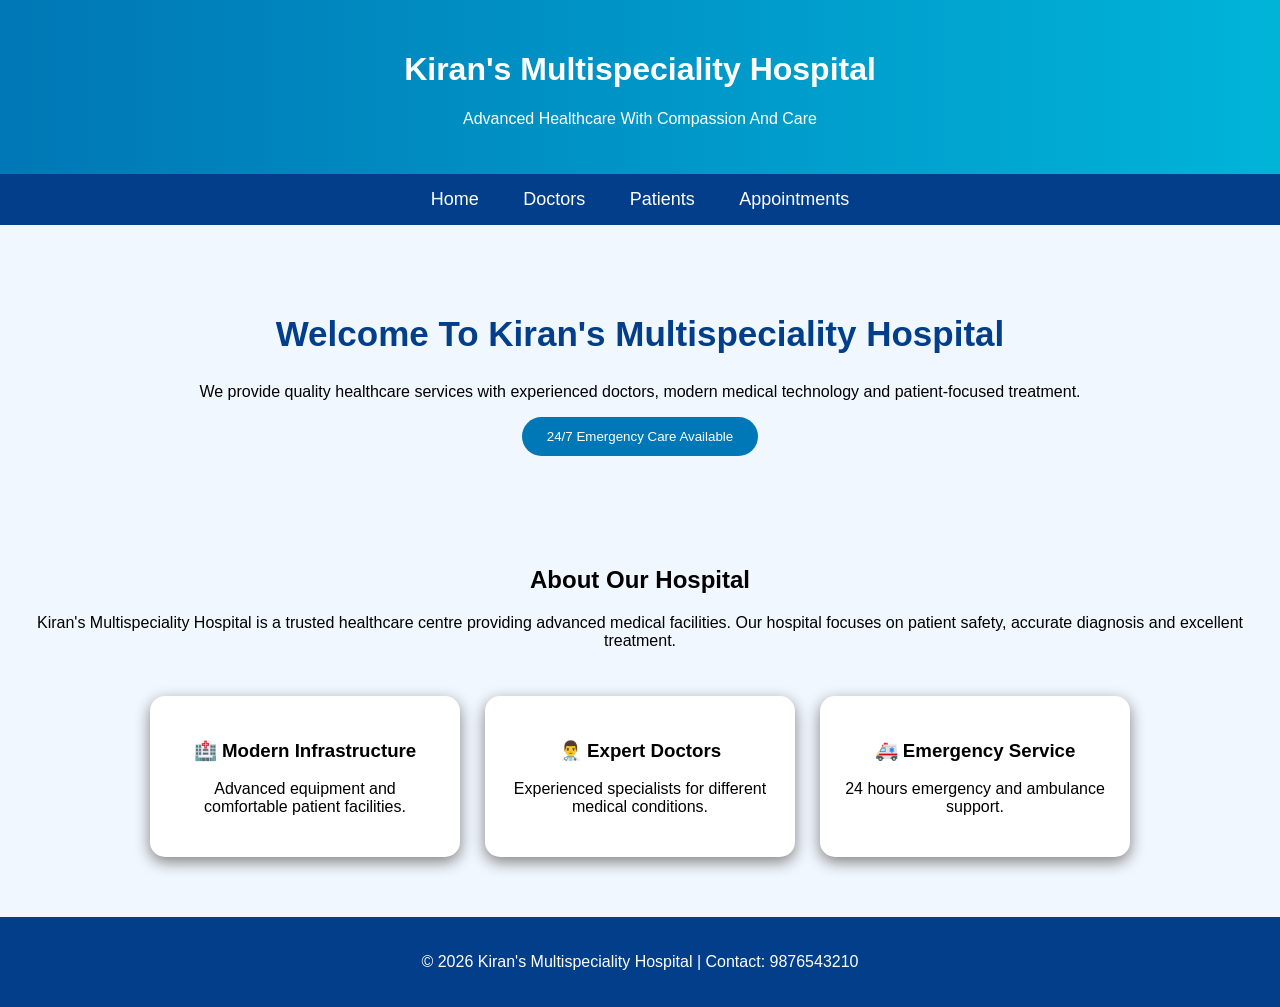
<file: index.html>
<!DOCTYPE html>
<html>
<head>
    <title>Kiran's Multispeciality Hospital</title>
    <link rel="stylesheet" href="style.css">
</head>

<body>

<header>
    <h1>Kiran's Multispeciality Hospital</h1>
    <p>Advanced Healthcare With Compassion And Care</p>
</header>


<nav>
    <a href="index.html">Home</a>
    <a href="doctors.html">Doctors</a>
    <a href="patients.html">Patients</a>
    <a href="appointments.html">Appointments</a>
</nav>


<section class="hero">

<h2>Welcome To Kiran's Multispeciality Hospital</h2>

<p>
We provide quality healthcare services with experienced doctors,
modern medical technology and patient-focused treatment.
</p>

<button>
24/7 Emergency Care Available
</button>

</section>



<section class="about">

<h2>About Our Hospital</h2>

<p>
Kiran's Multispeciality Hospital is a trusted healthcare centre
providing advanced medical facilities. Our hospital focuses on
patient safety, accurate diagnosis and excellent treatment.
</p>


<div class="cards">

<div class="card">
<h3>🏥 Modern Infrastructure</h3>
<p>Advanced equipment and comfortable patient facilities.</p>
</div>


<div class="card">
<h3>👨‍⚕️ Expert Doctors</h3>
<p>Experienced specialists for different medical conditions.</p>
</div>


<div class="card">
<h3>🚑 Emergency Service</h3>
<p>24 hours emergency and ambulance support.</p>
</div>


</div>

</section>


<footer>

<p>
© 2026 Kiran's Multispeciality Hospital | Contact: 9876543210
</p>

</footer>


</body>
</html>
</file>
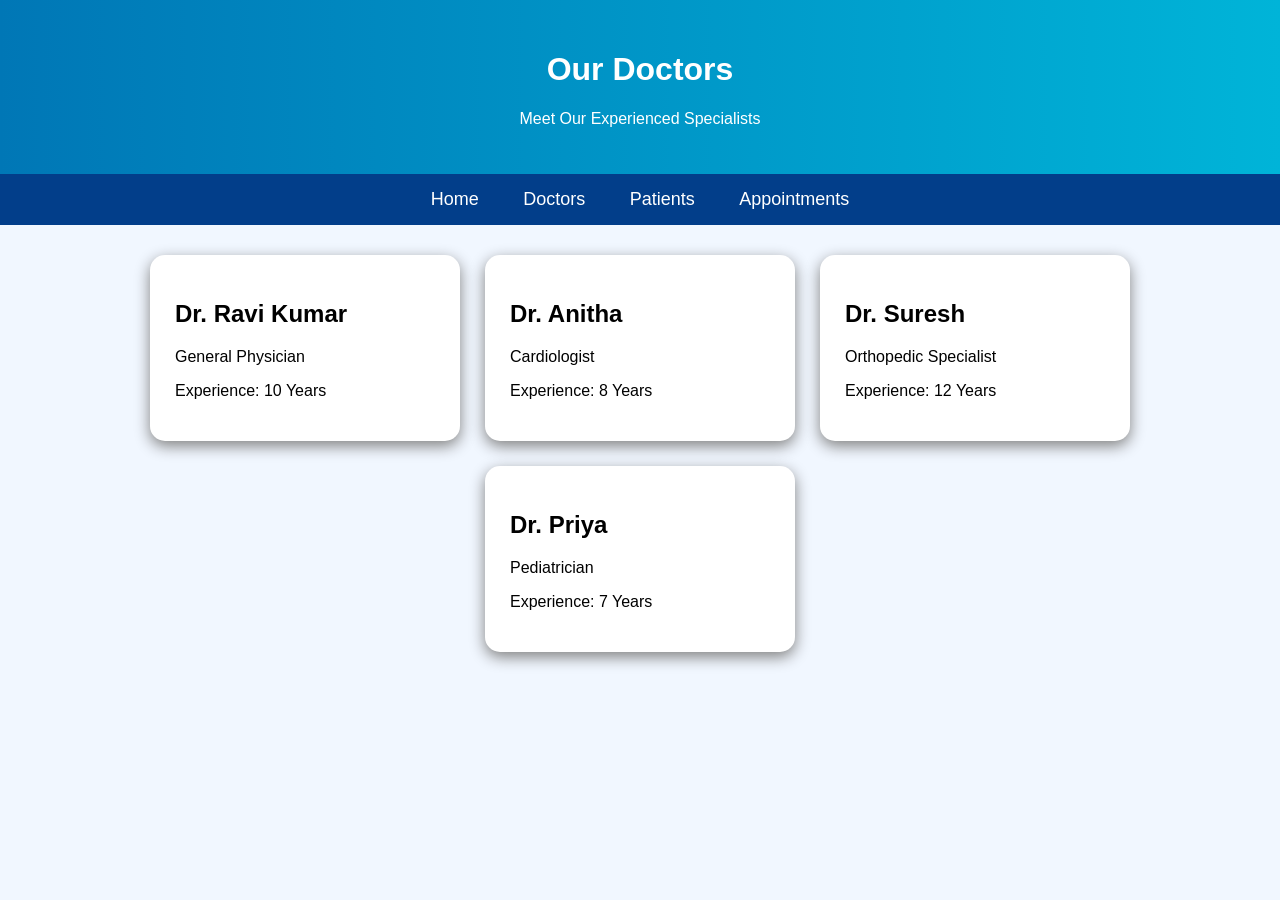
<file: doctors.html>
<!DOCTYPE html>
<html>

<head>
<title>Doctors</title>
<link rel="stylesheet" href="style.css">
</head>


<body>


<header>
<h1>Our Doctors</h1>
<p>Meet Our Experienced Specialists</p>
</header>


<nav>

<a href="index.html">Home</a>
<a href="doctors.html">Doctors</a>
<a href="patients.html">Patients</a>
<a href="appointments.html">Appointments</a>

</nav>



<section class="cards">


<div class="card">
<h2>Dr. Ravi Kumar</h2>
<p>General Physician</p>
<p>Experience: 10 Years</p>
</div>



<div class="card">
<h2>Dr. Anitha</h2>
<p>Cardiologist</p>
<p>Experience: 8 Years</p>
</div>



<div class="card">
<h2>Dr. Suresh</h2>
<p>Orthopedic Specialist</p>
<p>Experience: 12 Years</p>
</div>



<div class="card">
<h2>Dr. Priya</h2>
<p>Pediatrician</p>
<p>Experience: 7 Years</p>
</div>


</section>


</body>
</html>
</file>
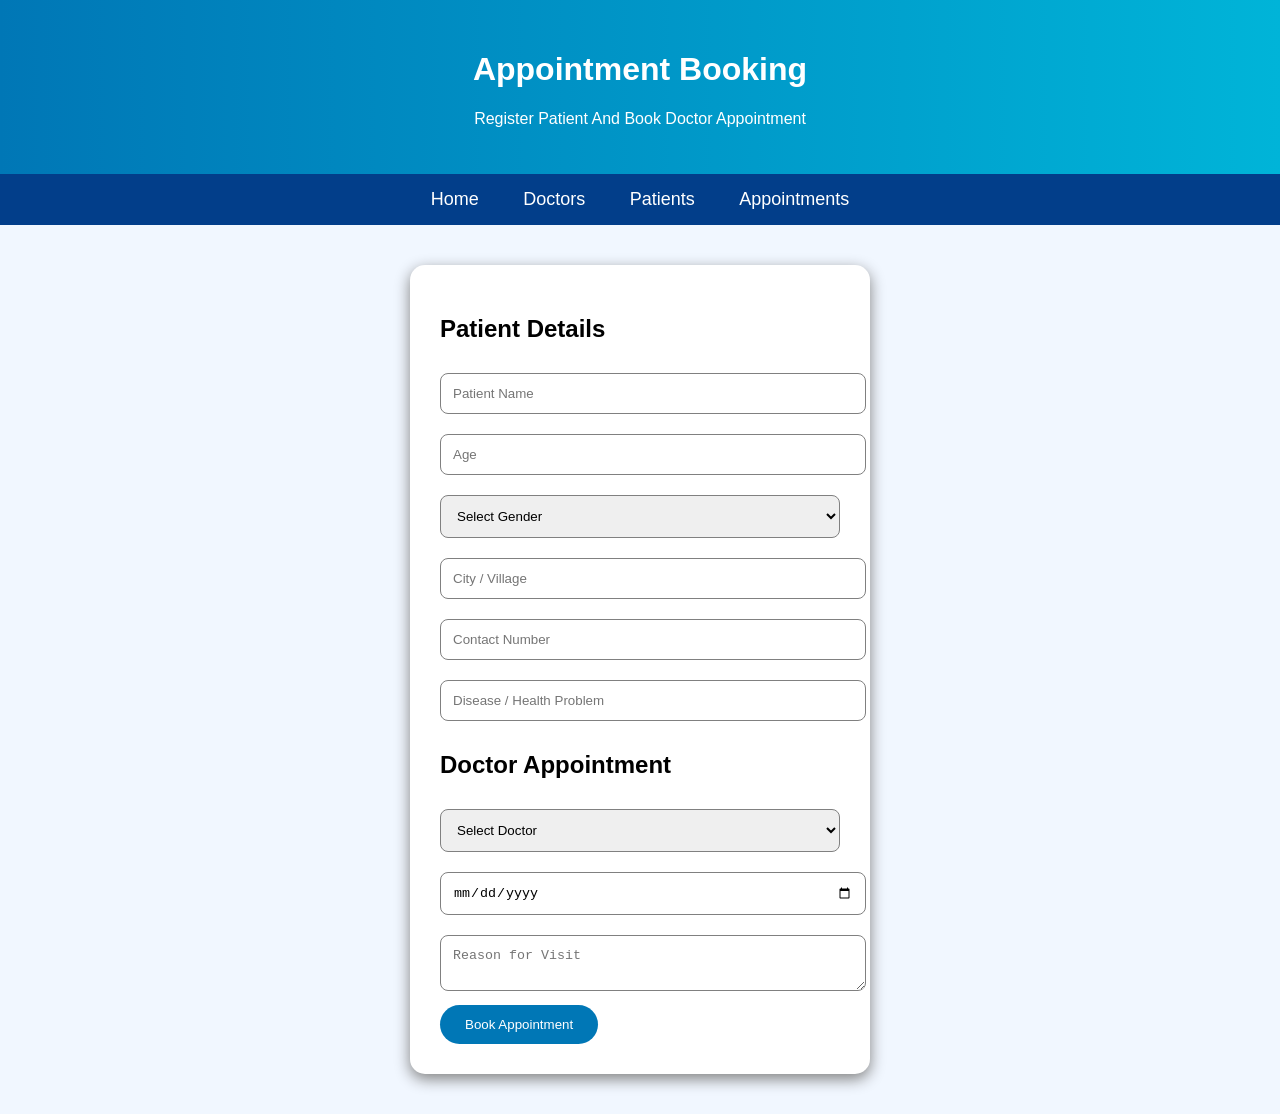
<file: frontend/appointments.html>
<!DOCTYPE html>

<html>

<head>

<title>Appointments</title>

<link rel="stylesheet" href="style.css">

</head>


<body>


<header>

<h1>Appointment Booking</h1>

<p>Register Patient And Book Doctor Appointment</p>

</header>




<nav>

<a href="index.html">Home</a>

<a href="doctors.html">Doctors</a>

<a href="patients.html">Patients</a>

<a href="appointments.html">Appointments</a>

</nav>





<section class="form-box">


<h2>Patient Details</h2>



<input id="name" type="text" placeholder="Patient Name">



<input id="age" type="number" placeholder="Age">



<select id="gender">

<option value="">Select Gender</option>

<option value="Male">Male</option>

<option value="Female">Female</option>

<option value="Other">Other</option>

</select>




<input id="city" type="text" placeholder="City / Village">



<input id="contact" type="text" placeholder="Contact Number">



<input id="disease" type="text" placeholder="Disease / Health Problem">





<h2>Doctor Appointment</h2>




<select id="doctor">

<option value="">Select Doctor</option>

<option>
Dr. Ravi Kumar - General Physician
</option>

<option>
Dr. Anitha - Cardiologist
</option>

<option>
Dr. Suresh - Orthopedic Specialist
</option>

<option>
Dr. Priya - Pediatrician
</option>


</select>





<input id="date" type="date">





<textarea id="reason" placeholder="Reason for Visit"></textarea>





<button onclick="bookAppointment()">

Book Appointment

</button>




</section>



<script src="script.js"></script>


</body>


</html>
</file>
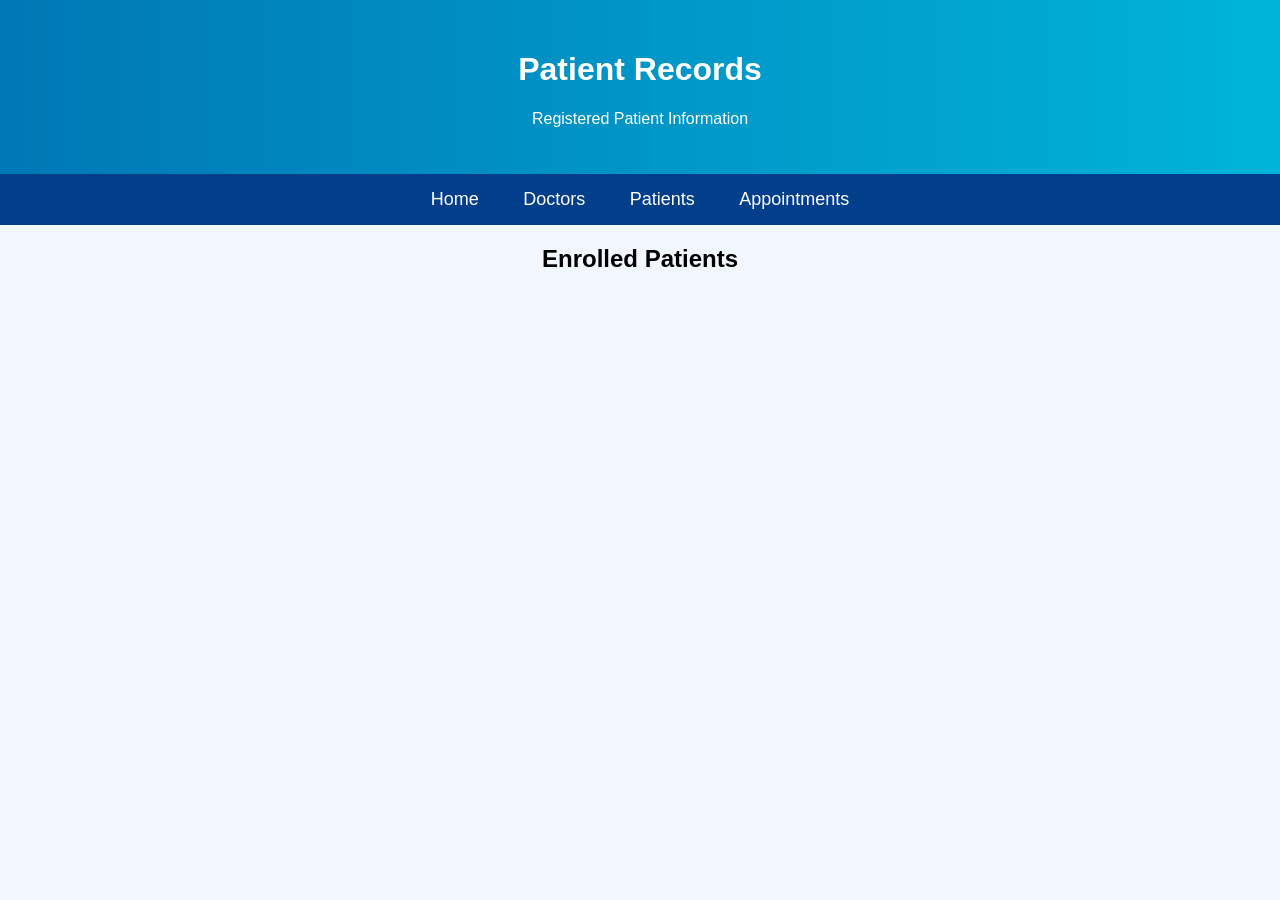
<file: frontend/patients.html>
<!DOCTYPE html>

<html>

<head>

<title>Patients Records</title>

<link rel="stylesheet" href="style.css">

</head>


<body onload="loadPatients()">



<header>

<h1>Patient Records</h1>

<p>Registered Patient Information</p>

</header>



<nav>

<a href="index.html">Home</a>

<a href="doctors.html">Doctors</a>

<a href="patients.html">Patients</a>

<a href="appointments.html">Appointments</a>

</nav>



<section>


<h2 class="title">
Enrolled Patients
</h2>



<div class="cards" id="records">


</div>


</section>



<script src="script.js"></script>


</body>

</html>
</file>
<file: style.css>
body{

margin:0;
font-family:Arial, sans-serif;
background:#f1f7ff;

}



header{

background:linear-gradient(90deg,#0077b6,#00b4d8);
color:white;
text-align:center;
padding:30px;

}



nav{

background:#023e8a;
padding:15px;
text-align:center;

}


nav a{

color:white;
text-decoration:none;
margin:20px;
font-size:18px;

}



.hero{

text-align:center;
padding:60px;

}



.hero h2{

font-size:35px;
color:#023e8a;

}



button{

background:#0077b6;
color:white;
border:none;
padding:12px 25px;
border-radius:20px;
cursor:pointer;

}



.about{

padding:30px;
text-align:center;

}



.cards{

display:flex;
justify-content:center;
gap:25px;
flex-wrap:wrap;
padding:30px;

}



.card{

background:white;
width:260px;
padding:25px;
border-radius:15px;
box-shadow:0 5px 15px gray;

}



.form-box{

background:white;
width:400px;
margin:40px auto;
padding:30px;
border-radius:15px;
box-shadow:0 5px 15px gray;

}



input,select,textarea{

width:100%;
padding:12px;
margin:10px 0;
border-radius:8px;
border:1px solid gray;

}



.title{

text-align:center;

}


#records{

display:flex;
justify-content:center;
flex-wrap:wrap;

}


footer{

background:#023e8a;
color:white;
text-align:center;
padding:20px;

}
</file>
<file: frontend/style.css>
body{

margin:0;
font-family:Arial, sans-serif;
background:#f1f7ff;

}



header{

background:linear-gradient(90deg,#0077b6,#00b4d8);
color:white;
text-align:center;
padding:30px;

}



nav{

background:#023e8a;
padding:15px;
text-align:center;

}


nav a{

color:white;
text-decoration:none;
margin:20px;
font-size:18px;

}



.hero{

text-align:center;
padding:60px;

}



.hero h2{

font-size:35px;
color:#023e8a;

}



button{

background:#0077b6;
color:white;
border:none;
padding:12px 25px;
border-radius:20px;
cursor:pointer;

}



.about{

padding:30px;
text-align:center;

}



.cards{

display:flex;
justify-content:center;
gap:25px;
flex-wrap:wrap;
padding:30px;

}



.card{

background:white;
width:260px;
padding:25px;
border-radius:15px;
box-shadow:0 5px 15px gray;

}



.form-box{

background:white;
width:400px;
margin:40px auto;
padding:30px;
border-radius:15px;
box-shadow:0 5px 15px gray;

}



input,select,textarea{

width:100%;
padding:12px;
margin:10px 0;
border-radius:8px;
border:1px solid gray;

}



.title{

text-align:center;

}


#records{

display:flex;
justify-content:center;
flex-wrap:wrap;

}


footer{

background:#023e8a;
color:white;
text-align:center;
padding:20px;

}
</file>
